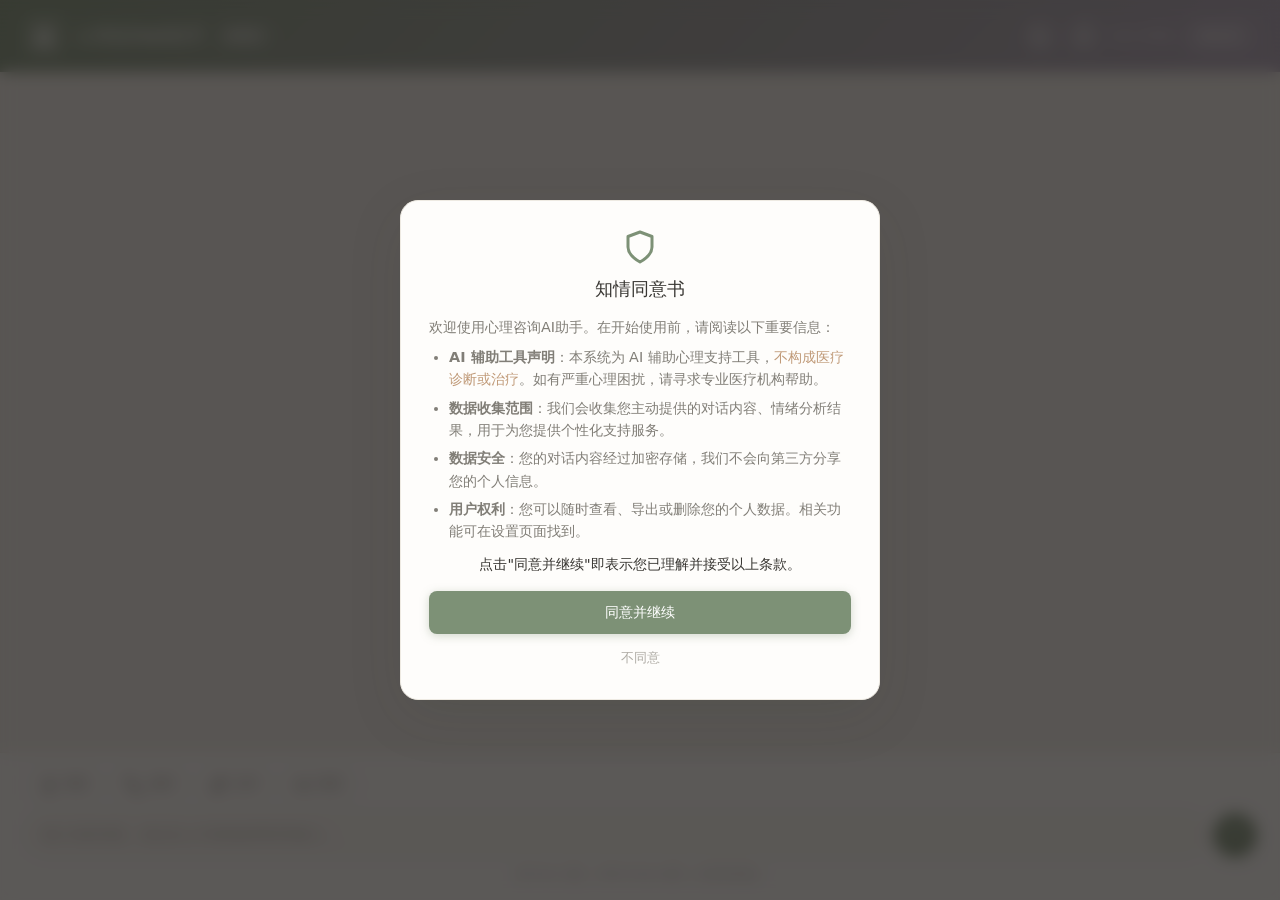
<file: static/index.html>
<!DOCTYPE html>
<html lang="zh-CN">
<head>
    <meta charset="UTF-8">
    <meta name="viewport" content="width=device-width, initial-scale=1.0">
    <meta name="description" content="心理异常智能早筛与精准干预 - 基于多模态AI的心理咨询辅助系统">
    <meta name="theme-color" content="#7D9176">
    <title>心理咨询AI助手 - 多模态版</title>
    <link rel="preconnect" href="https://fonts.googleapis.com">
    <link rel="preconnect" href="https://fonts.gstatic.com" crossorigin>
    <link href="https://fonts.googleapis.com/css2?family=Lexend:wght@300;400;500;600&display=swap" rel="stylesheet">
    <link rel="stylesheet" href="/static/css/style.css?v=3">
    <link rel="icon" href="data:image/svg+xml,<svg xmlns='http://www.w3.org/2000/svg' viewBox='0 0 100 100'><text y='.9em' font-size='90'>🧠</text></svg>">
</head>
<body>
    <div class="container">
        <header class="header">
            <div class="logo">
                <div class="logo-icon">
                    <!-- Brain / mental health icon -->
                    <svg class="svg-icon" viewBox="0 0 24 24" aria-hidden="true">
                        <path d="M12 4a3 3 0 0 0-3 3c0 1.3.8 2.4 2 2.8V11H7a3 3 0 0 0-3 3v1.2a2.5 2.5 0 0 0 2 2.4V19a2 2 0 0 0 2 2h1a1 1 0 0 0 1-1v-1h4v1a1 1 0 0 0 1 1h1a2 2 0 0 0 2-2v-1.4a2.5 2.5 0 0 0 2-2.4V14a3 3 0 0 0-3-3h-4V9.8c1.2-.4 2-1.5 2-2.8a3 3 0 0 0-3-3Z"/>
                        <path d="M9 14v4"/>
                        <path d="M15 14v4"/>
                    </svg>
                </div>
                <h1>心理咨询AI助手</h1>
                <span class="badge">多模态</span>
            </div>
            <div class="session-info">
                <span id="user-display" class="user-display"></span>
                <button id="theme-toggle" class="header-icon-btn theme-toggle" title="切换暗色/亮色模式">
                    <!-- Moon (dark mode default) -->
                    <svg class="svg-icon" viewBox="0 0 24 24" aria-hidden="true">
                        <path d="M21 12.79A9 9 0 1 1 11.21 3 7 7 0 0 0 21 12.79z"/>
                    </svg>
                </button>
                <button id="profile-btn" class="header-icon-btn" title="个人中心">
                    <!-- User -->
                    <svg class="svg-icon" viewBox="0 0 24 24" aria-hidden="true">
                        <path d="M19 21v-2a4 4 0 0 0-4-4H9a4 4 0 0 0-4 4v2"/>
                        <circle cx="12" cy="7" r="4"/>
                    </svg>
                </button>
                <button id="logout-btn" class="header-icon-btn logout-btn hidden" title="退出登录">
                    <!-- Log out / door -->
                    <svg class="svg-icon" viewBox="0 0 24 24" aria-hidden="true">
                        <path d="M9 21H5a2 2 0 0 1-2-2V5a2 2 0 0 1 2-2h4"/>
                        <polyline points="16 17 21 12 16 7"/>
                        <line x1="21" y1="12" x2="9" y2="12"/>
                    </svg>
                </button>
                <span id="session-status">会话: 未开始</span>
                <button id="new-session-btn" class="btn-secondary">新会话</button>
            </div>
        </header>

        <main class="chat-container">
            <div id="chat-messages" class="chat-messages">
                <div class="welcome-message">
                    <div class="welcome-illustration">
                        <div class="welcome-halo"></div>
                        <div class="welcome-icon">
                            <!-- Chat / message circle -->
                            <svg class="svg-icon" viewBox="0 0 24 24" aria-hidden="true">
                                <path d="M21 15a2 2 0 0 1-2 2H7l-4 4V5a2 2 0 0 1 2-2h14a2 2 0 0 1 2 2z"/>
                            </svg>
                        </div>
                    </div>
                    <h2>欢迎使用心理咨询AI助手</h2>
                    <p>我是一个专业的心理咨询AI，可以倾听你的烦恼，帮助你缓解压力。</p>
                    <p>请放心，我们的对话是保密的。你可以随时开始分享你的感受。</p>
                    <div class="feature-tags">
                        <span class="tag">
                            <!-- Mic -->
                            <svg class="svg-icon" viewBox="0 0 24 24" aria-hidden="true"><path d="M12 1a3 3 0 0 0-3 3v8a3 3 0 0 0 6 0V4a3 3 0 0 0-3-3z"/><path d="M19 10v2a7 7 0 0 1-14 0v-2"/><line x1="12" y1="19" x2="12" y2="23"/><line x1="8" y1="23" x2="16" y2="23"/></svg>
                            语音输入
                        </span>
                        <span class="tag">
                            <!-- Camera -->
                            <svg class="svg-icon" viewBox="0 0 24 24" aria-hidden="true"><path d="M23 7l-7 5 7 5V7z"/><rect x="1" y="5" width="15" height="14" rx="2" ry="2"/></svg>
                            情绪识别
                        </span>
                        <span class="tag">
                            <!-- Speaker / volume -->
                            <svg class="svg-icon" viewBox="0 0 24 24" aria-hidden="true"><polygon points="11 5 6 9 2 9 2 15 6 15 11 19 11 5"/><path d="M15.54 8.46a5 5 0 0 1 0 7.07"/><path d="M19.07 4.93a10 10 0 0 1 0 14.14"/></svg>
                            语音回复
                        </span>
                    </div>
                </div>
            </div>

            <div class="typing-indicator" id="typing-indicator">
                <span></span>
                <span></span>
                <span></span>
            </div>
        </main>

        <footer class="input-container">
            <div class="multimodal-buttons">
                <button id="voice-btn" class="mm-btn" title="语音输入（录音后上传）">
                    <span class="icon">
                        <!-- Mic -->
                        <svg class="svg-icon" viewBox="0 0 24 24" aria-hidden="true"><path d="M12 1a3 3 0 0 0-3 3v8a3 3 0 0 0 6 0V4a3 3 0 0 0-3-3z"/><path d="M19 10v2a7 7 0 0 1-14 0v-2"/><line x1="12" y1="19" x2="12" y2="23"/><line x1="8" y1="23" x2="16" y2="23"/></svg>
                    </span>
                    <span class="label">语音</span>
                </button>
                <button id="ptt-btn" class="mm-btn ptt-btn" title="按住说话（实时语音对话）">
                    <span class="icon">
                        <!-- Phone / handset -->
                        <svg class="svg-icon" viewBox="0 0 24 24" aria-hidden="true"><path d="M22 16.92v3a2 2 0 0 1-2.18 2 19.79 19.79 0 0 1-8.63-3.07 19.5 19.5 0 0 1-6-6A19.79 19.79 0 0 1 2.08 4.18 2 2 0 0 1 4.08 2h3a2 2 0 0 1 2 1.72c.127.96.362 1.903.7 2.81a2 2 0 0 1-.45 2.11L8.09 9.91a16 16 0 0 0 6 6l1.27-1.27a2 2 0 0 1 2.11-.45c.907.338 1.85.573 2.81.7A2 2 0 0 1 22 16.92z"/></svg>
                    </span>
                    <span class="label">实时</span>
                </button>
                <div id="ptt-subtitle" class="ptt-subtitle"></div>
                <button id="upload-btn" class="mm-btn" title="上传文件（图片/音频/视频）">
                    <span class="icon">
                        <!-- Paperclip -->
                        <svg class="svg-icon" viewBox="0 0 24 24" aria-hidden="true"><path d="M21.44 11.05l-9.19 9.19a6 6 0 0 1-8.49-8.49l9.19-9.19a4 4 0 0 1 5.66 5.66l-9.2 9.19a2 2 0 0 1-2.83-2.83l8.49-8.48"/></svg>
                    </span>
                    <span class="label">文件</span>
                </button>
                <button id="tts-toggle" class="mm-btn" title="语音回复开关">
                    <span class="icon">
                        <!-- Speaker -->
                        <svg class="svg-icon" viewBox="0 0 24 24" aria-hidden="true"><polygon points="11 5 6 9 2 9 2 15 6 15 11 19 11 5"/><path d="M15.54 8.46a5 5 0 0 1 0 7.07"/><path d="M19.07 4.93a10 10 0 0 1 0 14.14"/></svg>
                    </span>
                    <span class="label">语音</span>
                </button>
            </div>

            <div class="input-wrapper">
                <textarea
                    id="message-input"
                    placeholder="输入你的消息，或点击上方按钮使用语音输入..."
                    rows="1"
                    maxlength="2000"
                ></textarea>
                <button id="send-btn" class="btn-primary">
                    <!-- Send / arrow up -->
                    <svg class="svg-icon" viewBox="0 0 24 24" aria-hidden="true"><line x1="12" y1="19" x2="12" y2="5"/><polyline points="5 12 12 5 19 12"/></svg>
                </button>
            </div>
            <div class="input-hint">
                按 Enter 发送，Shift+Enter 换行 | 支持语音输入
            </div>
        </footer>

        <div class="emotion-panel" id="emotion-panel">
            <div class="emotion-header">
                <span>情绪分析</span>
                <button id="close-emotion-btn">
                    <!-- X -->
                    <svg class="svg-icon" viewBox="0 0 24 24" aria-hidden="true"><line x1="18" y1="6" x2="6" y2="18"/><line x1="6" y1="6" x2="18" y2="18"/></svg>
                </button>
            </div>
            <div class="emotion-content" id="emotion-content">
                <div class="emotion-item">
                    <span class="label">主要情绪:</span>
                    <span id="emotion-type" class="value">-</span>
                </div>
                <div class="emotion-item">
                    <span class="label">情绪强度:</span>
                    <div class="intensity-bar">
                        <div id="intensity-fill" class="intensity-fill"></div>
                    </div>
                    <span id="intensity-value" class="value">0</span>
                </div>
            </div>
        </div>

        <div class="recording-overlay" id="recording-overlay">
            <div class="recording-content">
                <div class="recording-animation">
                    <div class="pulse"></div>
                    <div class="pulse"></div>
                    <div class="pulse"></div>
                </div>
                <div class="recording-icon">
                    <!-- Mic -->
                    <svg class="svg-icon" viewBox="0 0 24 24" aria-hidden="true"><path d="M12 1a3 3 0 0 0-3 3v8a3 3 0 0 0 6 0V4a3 3 0 0 0-3-3z"/><path d="M19 10v2a7 7 0 0 1-14 0v-2"/><line x1="12" y1="19" x2="12" y2="23"/><line x1="8" y1="23" x2="16" y2="23"/></svg>
                </div>
                <div class="recording-text" id="recording-text">正在录音...</div>
                <div class="recording-timer" id="recording-timer">00:00</div>
                <button id="stop-recording-btn" class="btn-stop">停止录音</button>
            </div>
        </div>

        <input type="file" id="file-input" accept="image/*,audio/*,video/*" style="display: none;">
    </div>

    <!-- 登录/注册弹窗 -->
    <div class="auth-overlay" id="auth-overlay">
        <div class="auth-modal">
            <div class="auth-icon">
                <!-- Brain -->
                <svg class="svg-icon" viewBox="0 0 24 24" aria-hidden="true">
                    <path d="M12 4a3 3 0 0 0-3 3c0 1.3.8 2.4 2 2.8V11H7a3 3 0 0 0-3 3v1.2a2.5 2.5 0 0 0 2 2.4V19a2 2 0 0 0 2 2h1a1 1 0 0 0 1-1v-1h4v1a1 1 0 0 0 1 1h1a2 2 0 0 0 2-2v-1.4a2.5 2.5 0 0 0 2-2.4V14a3 3 0 0 0-3-3h-4V9.8c1.2-.4 2-1.5 2-2.8a3 3 0 0 0-3-3Z"/>
                    <path d="M9 14v4"/>
                    <path d="M15 14v4"/>
                </svg>
            </div>
            <h2>心理咨询AI助手</h2>
            <div class="auth-tabs">
                <button class="auth-tab active" data-tab="login">登录</button>
                <button class="auth-tab" data-tab="register">注册</button>
            </div>
            <form id="login-form" class="auth-form">
                <div class="auth-field">
                    <input type="text" id="login-username" placeholder="用户名" autocomplete="username" required>
                </div>
                <div class="auth-field">
                    <input type="password" id="login-password" placeholder="密码" autocomplete="current-password" required>
                </div>
                <p id="login-error" class="auth-error hidden"></p>
                <button type="submit" class="auth-submit-btn">登录</button>
            </form>
            <form id="register-form" class="auth-form hidden">
                <div class="auth-field">
                    <input type="text" id="register-username" placeholder="用户名（至少3位）" autocomplete="off" required minlength="3">
                </div>
                <div class="auth-field">
                    <input type="text" id="register-display-name" placeholder="昵称（选填）" autocomplete="off">
                </div>
                <div class="auth-field">
                    <input type="password" id="register-password" placeholder="密码（至少6位）" autocomplete="new-password" required minlength="6">
                </div>
                <div class="auth-field">
                    <input type="password" id="register-password-confirm" placeholder="确认密码" autocomplete="new-password" required>
                </div>
                <p id="register-error" class="auth-error hidden"></p>
                <button type="submit" class="auth-submit-btn">注册</button>
            </form>
        </div>
    </div>

    <!-- 知情同意弹窗 -->
    <div class="consent-overlay hidden" id="consent-overlay">
        <div class="consent-modal">
            <div class="consent-icon">
                <!-- Shield -->
                <svg class="svg-icon" viewBox="0 0 24 24" aria-hidden="true"><path d="M12 22s8-4 8-10V5l-8-3-8 3v7c0 6 8 10 8 10z"/></svg>
            </div>
            <h2>知情同意书</h2>
            <div class="consent-content">
                <p>欢迎使用心理咨询AI助手。在开始使用前，请阅读以下重要信息：</p>
                <ul>
                    <li><strong>AI 辅助工具声明</strong>：本系统为 AI 辅助心理支持工具，<em>不构成医疗诊断或治疗</em>。如有严重心理困扰，请寻求专业医疗机构帮助。</li>
                    <li><strong>数据收集范围</strong>：我们会收集您主动提供的对话内容、情绪分析结果，用于为您提供个性化支持服务。</li>
                    <li><strong>数据安全</strong>：您的对话内容经过加密存储，我们不会向第三方分享您的个人信息。</li>
                    <li><strong>用户权利</strong>：您可以随时查看、导出或删除您的个人数据。相关功能可在设置页面找到。</li>
                </ul>
                <p class="consent-cta">点击"同意并继续"即表示您已理解并接受以上条款。</p>
            </div>
            <div class="consent-buttons">
                <button id="consent-agree-btn" class="btn-primary">同意并继续</button>
                <button id="consent-disagree-btn" class="btn-secondary-outline">不同意</button>
            </div>
        </div>
    </div>

    <!-- 个人中心弹窗 -->
    <div class="profile-overlay hidden" id="profile-overlay">
        <div class="profile-modal">
            <div class="profile-header">
                <h2>个人中心</h2>
                <button id="close-profile-btn" class="close-btn">
                    <!-- X -->
                    <svg class="svg-icon" viewBox="0 0 24 24" aria-hidden="true"><line x1="18" y1="6" x2="6" y2="18"/><line x1="6" y1="6" x2="18" y2="18"/></svg>
                </button>
            </div>
            <div class="profile-content">
                <div class="profile-section">
                    <h3>基本信息</h3>
                    <div class="profile-info-grid" id="profile-info-grid">
                        <div class="info-item"><span class="info-label">用户ID</span><span class="info-value" id="info-user-id">-</span></div>
                        <div class="info-item"><span class="info-label">昵称</span><span class="info-value" id="info-display-name">-</span></div>
                        <div class="info-item"><span class="info-label">账号状态</span><span class="info-value" id="info-status">-</span></div>
                        <div class="info-item"><span class="info-label">知情同意</span><span class="info-value" id="info-consent">-</span></div>
                        <div class="info-item"><span class="info-label">注册时间</span><span class="info-value" id="info-created">-</span></div>
                    </div>
                </div>
                <div class="profile-section">
                    <h3>数据导出</h3>
                    <p class="profile-hint">导出您的全部个人数据（对话记录、情绪分析、安全标记等），格式为 JSON。</p>
                    <div class="export-area">
                        <input type="password" id="export-password" class="profile-input" placeholder="请输入密码确认身份" autocomplete="current-password">
                        <button id="export-btn" class="btn-primary">导出数据</button>
                    </div>
                    <p id="export-status" class="export-status hidden"></p>
                </div>
            </div>
        </div>
    </div>

    <script src="/static/js/multimodal.js?v=3"></script>
    <script src="/static/js/voice_chat.js?v=1"></script>
    <script>
        (function () {
            console.log("[VoiceChat] Init script running, token exists:", !!localStorage.getItem('access_token'));
            let _vcReady = false;
            let _pollCount = 0;
            function _tryInitVoice() {
                if (_vcReady) return;
                const token = localStorage.getItem('access_token');
                if (token) {
                    _vcReady = true;
                    console.log("[VoiceChat] Token found, initializing...");
                    VoiceChat.init({
                        token: token,
                        sessionId: null,
                        buttonId: 'ptt-btn',
                        subtitleId: 'ptt-subtitle',
                        badgeId: null,
                    });
                }
            }
            _tryInitVoice();
            if (!_vcReady) {
                console.log("[VoiceChat] No token yet, polling every 2s...");
                var _poll = setInterval(function () {
                    _pollCount++;
                    _tryInitVoice();
                    if (_vcReady) {
                        console.log("[VoiceChat] Poll success after", _pollCount, "attempts");
                        clearInterval(_poll);
                    }
                }, 2000);
            }
            window.addEventListener('storage', function (e) {
                if (e.key === 'access_token' && e.newValue) {
                    console.log("[VoiceChat] Token from other tab");
                    _tryInitVoice();
                }
            });
        })();
    </script>
</body>
</html>
</file>
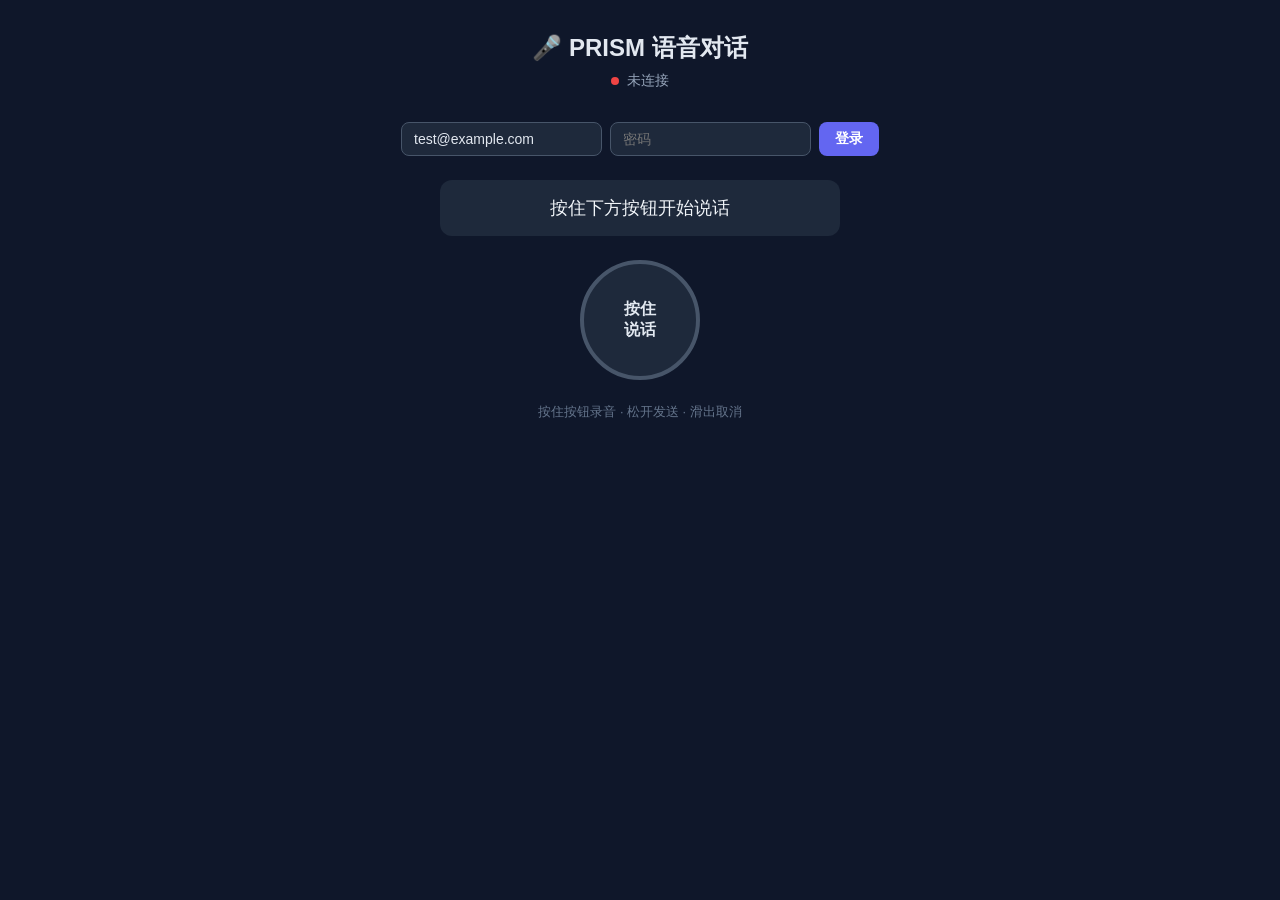
<file: static/voice-demo.html>
<!DOCTYPE html>
<html lang="zh-CN">
<head>
  <meta charset="UTF-8">
  <meta name="viewport" content="width=device-width, initial-scale=1.0">
  <title>语音对话 Demo — PRISM</title>
  <style>
    * { margin: 0; padding: 0; box-sizing: border-box; }
    body {
      font-family: -apple-system, BlinkMacSystemFont, "Segoe UI", sans-serif;
      background: #0f172a; color: #e2e8f0;
      display: flex; flex-direction: column; align-items: center;
      min-height: 100vh; padding: 2rem 1rem;
    }
    h1 { font-size: 1.5rem; margin-bottom: 0.5rem; }
    .subtitle-text { color: #94a3b8; font-size: 0.875rem; margin-bottom: 2rem; }

    .voice-area {
      display: flex; flex-direction: column; align-items: center; gap: 1.5rem;
      width: 100%; max-width: 400px;
    }

    /* 字幕区 */
    #subtitle {
      width: 100%; min-height: 3rem; padding: 1rem;
      background: #1e293b; border-radius: 12px;
      font-size: 1.125rem; text-align: center; color: #f1f5f9;
      white-space: pre-wrap; word-break: break-word;
      transition: background 0.2s;
    }
    #subtitle.active { background: #334155; }

    /* 情绪标签 */
    #emotion-badge {
      display: none; padding: 0.25rem 0.75rem;
      background: #7c3aed; border-radius: 9999px;
      font-size: 0.75rem; font-weight: 600; text-transform: uppercase;
    }

    /* 录音按钮 */
    .talk-btn {
      width: 120px; height: 120px; border-radius: 50%;
      border: 4px solid #475569; background: #1e293b;
      color: #e2e8f0; font-size: 1rem; font-weight: 600;
      cursor: pointer; user-select: none;
      display: flex; align-items: center; justify-content: center;
      transition: all 0.15s ease;
      -webkit-tap-highlight-color: transparent;
    }
    .talk-btn:hover { border-color: #6366f1; }
    .talk-btn:active, .talk-btn.recording {
      background: #ef4444; border-color: #ef4444;
      transform: scale(1.08); box-shadow: 0 0 32px rgba(239,68,68,0.4);
    }

    .hint { color: #64748b; font-size: 0.8rem; }

    /* 连接状态 */
    #status-dot {
      width: 8px; height: 8px; border-radius: 50%; display: inline-block;
      background: #ef4444; margin-right: 0.25rem;
    }
    #status-dot.connected { background: #22c55e; }

    /* 登录区 */
    .login-area {
      margin-bottom: 1.5rem; display: flex; gap: 0.5rem;
    }
    .login-area input {
      padding: 0.5rem 0.75rem; border-radius: 8px;
      border: 1px solid #475569; background: #1e293b; color: #e2e8f0;
      font-size: 0.875rem;
    }
    .login-area button {
      padding: 0.5rem 1rem; border-radius: 8px;
      background: #6366f1; color: white; border: none; cursor: pointer;
      font-size: 0.875rem; font-weight: 600;
    }
    .login-area button:hover { background: #4f46e5; }
  </style>
</head>
<body>

  <h1>🎤 PRISM 语音对话</h1>
  <p class="subtitle-text">
    <span id="status-dot"></span>
    <span id="connection-status">未连接</span>
  </p>

  <div class="login-area">
    <input id="email" type="email" placeholder="邮箱" value="test@example.com">
    <input id="password" type="password" placeholder="密码" value="">
    <button id="btn-login" onclick="doLogin()">登录</button>
  </div>

  <div class="voice-area">
    <span id="emotion-badge"></span>
    <div id="subtitle">按住下方按钮开始说话</div>
    <button id="btn-talk" class="talk-btn">按住<br>说话</button>
    <p class="hint">按住按钮录音 · 松开发送 · 滑出取消</p>
  </div>

  <script src="/static/js/voice_chat.js"></script>
  <script>
    let accessToken = "";

    async function doLogin() {
      const email = document.getElementById("email").value;
      const password = document.getElementById("password").value;
      try {
        const resp = await fetch("/api/v1/auth/login", {
          method: "POST",
          headers: { "Content-Type": "application/json" },
          body: JSON.stringify({ email, password }),
        });
        const data = await resp.json();
        if (data.access_token) {
          accessToken = data.access_token;
          document.getElementById("status-dot").classList.add("connected");
          document.getElementById("connection-status").textContent = "已登录";
          VoiceChat.init({
            token: accessToken,
            sessionId: null,
            buttonId: "btn-talk",
            subtitleId: "subtitle",
            badgeId: "emotion-badge",
          });
        } else {
          alert("登录失败: " + JSON.stringify(data));
        }
      } catch (e) {
        alert("登录失败: " + e.message);
      }
    }
  </script>
</body>
</html>
</file>
<file: static/css/style.css>
/* ============================================================
   Warm Sanctuary v2 — 心理咨询AI助手 主题样式
   设计方向：温暖、宁静、信任、专业
   重点提升：SVG 图标替代 emoji、一致的字阶、8px 间距系统
   ============================================================ */

/* ============================================================
   CSS 变量 — 亮色模式
   ============================================================ */
:root {
    /* 主色调 — 柔和鼠尾草绿 */
    --primary: #7D9176;
    --primary-hover: #6E8267;
    --primary-soft: rgba(125, 145, 118, 0.10);
    --primary-glow: rgba(125, 145, 118, 0.22);

    /* 强调色 — 暖陶土色 */
    --accent: #C09A78;
    --accent-soft: rgba(192, 154, 120, 0.12);
    --accent-hover: #B08865;

    /* 语义色 */
    --success: #5B8C6F;
    --success-bg: #E8F5EC;
    --danger: #D4736A;
    --danger-bg: #FDEFEE;
    --warning: #D4A654;
    --warning-bg: #FCF5E8;

    /* 背景与表面 */
    --bg-root: #F4F1EB;
    --bg-surface: #FEFDFB;
    --bg-elevated: #FBF9F5;
    --bg-message-ai: #EFECE5;

    /* 文字 */
    --text-primary: #383632;
    --text-secondary: #817E77;
    --text-muted: #AEABA4;

    /* 边框与分割 */
    --border: #E2DFD5;
    --border-light: #EEEAE2;

    /* 阴影 — 暖色底调更柔和 */
    --shadow-xs: 0 1px 2px rgba(56, 54, 50, 0.04);
    --shadow-sm: 0 2px 8px rgba(56, 54, 50, 0.05);
    --shadow-md: 0 4px 16px rgba(56, 54, 50, 0.07);
    --shadow-lg: 0 8px 32px rgba(56, 54, 50, 0.09);
    --shadow-xl: 0 16px 56px rgba(56, 54, 50, 0.11);

    /* 圆角系统 — 8px 节奏 */
    --radius-xs: 4px;
    --radius-sm: 8px;
    --radius-md: 12px;
    --radius-lg: 18px;
    --radius-xl: 24px;
    --radius-full: 9999px;

    /* 间距系统 — 8px 节奏 */
    --space-1: 4px;
    --space-2: 8px;
    --space-3: 12px;
    --space-4: 16px;
    --space-5: 20px;
    --space-6: 24px;
    --space-8: 32px;
    --space-10: 40px;
    --space-12: 48px;
    --space-16: 64px;

    /* 过渡 */
    --ease-out: cubic-bezier(0.16, 1, 0.3, 1);
    --ease-in-out: cubic-bezier(0.65, 0, 0.35, 1);
    --ease-spring: cubic-bezier(0.34, 1.56, 0.64, 1);
    --duration-fast: 150ms;
    --duration-base: 250ms;
    --duration-slow: 400ms;

    /* 头部渐变 — 从鼠尾草绿过渡到淡紫灰 */
    --header-from: #7D9176;
    --header-to: #AFA3B8;

    /* 消息气泡渐变 */
    --msg-user-from: #7D9176;
    --msg-user-to: #91A388;

    /* 遮罩 */
    --overlay-bg: rgba(28, 26, 24, 0.72);

    /* 字体 */
    --font-display: 'Lexend', system-ui, -apple-system, 'PingFang SC',
        'Microsoft YaHei', 'Hiragino Sans GB', sans-serif;
    --font-body: system-ui, -apple-system, 'PingFang SC',
        'Microsoft YaHei', 'Hiragino Sans GB', 'Noto Sans SC', sans-serif;

    /* 字阶 */
    --text-xs: 0.7rem;
    --text-sm: 0.8rem;
    --text-base: 0.9rem;
    --text-md: 1rem;
    --text-lg: 1.125rem;
    --text-xl: 1.35rem;
    --text-2xl: 1.6rem;
    --text-3xl: 2rem;
}

/* ============================================================
   暗色模式
   ============================================================ */
body.dark {
    --primary: #91A58A;
    --primary-hover: #A2B49C;
    --primary-soft: rgba(145, 165, 138, 0.12);
    --primary-glow: rgba(145, 165, 138, 0.18);

    --accent: #CEA980;
    --accent-soft: rgba(206, 169, 128, 0.10);
    --accent-hover: #D9B88F;

    --success: #6DA882;
    --success-bg: #1A2820;
    --danger: #DB8A82;
    --danger-bg: #2A1E1C;
    --warning: #D4A654;
    --warning-bg: #2A2418;

    --bg-root: #1A1715;
    --bg-surface: #221F1C;
    --bg-elevated: #282522;
    --bg-message-ai: #2A2723;

    --text-primary: #E6E1D8;
    --text-secondary: #9E9A92;
    --text-muted: #6A6660;

    --border: #383430;
    --border-light: #2E2B27;

    --shadow-xs: 0 1px 2px rgba(0, 0, 0, 0.18);
    --shadow-sm: 0 2px 8px rgba(0, 0, 0, 0.22);
    --shadow-md: 0 4px 16px rgba(0, 0, 0, 0.28);
    --shadow-lg: 0 8px 32px rgba(0, 0, 0, 0.32);
    --shadow-xl: 0 16px 48px rgba(0, 0, 0, 0.38);

    --header-from: #55664E;
    --header-to: #675C72;

    --msg-user-from: #91A58A;
    --msg-user-to: #A2B49C;

    --overlay-bg: rgba(8, 8, 7, 0.85);
}

/* Dark mode quick overrides */
body.dark .chat-container { background: var(--bg-root); }
body.dark .input-container { background: var(--bg-surface); }
body.dark #message-input { color: var(--text-primary); background: var(--bg-elevated); }
body.dark .mm-btn { background: var(--bg-surface); }
body.dark .emotion-panel { background: var(--bg-surface); }
body.dark .theme-toggle { border-color: rgba(255,255,255,0.12); }
body.dark .header-grain { opacity: 0.4; }
body.dark .bg-orb { opacity: 0.06; }
body.dark .welcome-illustration { opacity: 0.75; }

/* ============================================================
   基础重置
   ============================================================ */
*, *::before, *::after { margin: 0; padding: 0; box-sizing: border-box; }

html {
    -webkit-font-smoothing: antialiased;
    -moz-osx-font-smoothing: grayscale;
    font-size: 16px;
}

body {
    font-family: var(--font-body);
    background: var(--bg-root);
    color: var(--text-primary);
    line-height: 1.6;
    min-height: 100vh;
    overflow: hidden;
    position: relative;
}

/* 背景纹理噪点 */
body::before {
    content: '';
    position: fixed;
    inset: 0;
    z-index: 0;
    pointer-events: none;
    opacity: 0.03;
    background-image: url("data:image/svg+xml,%3Csvg viewBox='0 0 256 256' xmlns='http://www.w3.org/2000/svg'%3E%3Cfilter id='noise'%3E%3CfeTurbulence type='fractalNoise' baseFrequency='0.9' numOctaves='4' stitchTiles='stitch'/%3E%3C/filter%3E%3Crect width='100%25' height='100%25' filter='url(%23noise)'/%3E%3C/svg%3E");
    background-size: 200px 200px;
}

/* 背景光晕装饰 */
body::after {
    content: '';
    position: fixed;
    z-index: 0;
    pointer-events: none;
    width: 600px;
    height: 600px;
    border-radius: 50%;
    background: radial-gradient(circle, var(--primary-glow) 0%, transparent 70%);
    top: -200px;
    right: -150px;
    animation: orb-breathe 12s ease-in-out infinite;
}

@keyframes orb-breathe {
    0%, 100% { transform: translate(0, 0) scale(1); opacity: 0.45; }
    33%      { transform: translate(-30px, 40px) scale(1.1); opacity: 0.65; }
    66%      { transform: translate(20px, -20px) scale(0.9); opacity: 0.35; }
}

/* ============================================================
   SVG 图标基础样式
   ============================================================ */
.svg-icon {
    width: 1.25em;
    height: 1.25em;
    stroke: currentColor;
    fill: none;
    stroke-width: 2;
    stroke-linecap: round;
    stroke-linejoin: round;
    flex-shrink: 0;
    vertical-align: middle;
}

.svg-icon--sm { width: 1em; height: 1em; }
.svg-icon--lg { width: 1.5em; height: 1.5em; }
.svg-icon--xl { width: 2em; height: 2em; }

/* ============================================================
   布局容器
   ============================================================ */
.container {
    position: relative;
    z-index: 1;
    width: 100%;
    height: 100vh;
    height: 100dvh;
    display: flex;
    flex-direction: column;
    background: var(--bg-surface);
}

/* ============================================================
   头部 Header
   ============================================================ */
.header {
    position: relative;
    background: linear-gradient(135deg, var(--header-from), var(--header-to));
    color: white;
    padding: 16px 24px;
    display: flex;
    justify-content: space-between;
    align-items: center;
    z-index: 10;
    overflow: hidden;
    min-height: 60px;
}

/* 头部微纹理 */
.header::after {
    content: '';
    position: absolute;
    inset: 0;
    opacity: 0.07;
    background: repeating-linear-gradient(
        0deg,
        transparent,
        transparent 2px,
        rgba(255,255,255,0.35) 2px,
        rgba(255,255,255,0.35) 4px
    );
    pointer-events: none;
}

.logo {
    display: flex;
    align-items: center;
    gap: 12px;
    position: relative;
    z-index: 1;
}

.logo-icon {
    width: 40px;
    height: 40px;
    background: rgba(255,255,255,0.16);
    border-radius: var(--radius-sm);
    display: flex;
    align-items: center;
    justify-content: center;
    backdrop-filter: blur(4px);
    color: white;
}

.logo-icon .svg-icon {
    width: 24px;
    height: 24px;
}

.logo h1 {
    font-family: var(--font-display);
    font-size: var(--text-lg);
    font-weight: 500;
    letter-spacing: -0.01em;
}

.badge {
    background: rgba(255,255,255,0.16);
    padding: 2px 10px;
    border-radius: var(--radius-full);
    font-size: var(--text-xs);
    font-weight: 500;
    letter-spacing: 0.04em;
    backdrop-filter: blur(4px);
    font-family: var(--font-display);
}

.session-info {
    display: flex;
    align-items: center;
    gap: 10px;
    position: relative;
    z-index: 1;
}

.session-info > span {
    color: rgba(255,255,255,0.82);
    font-size: var(--text-xs);
}

/* Header icon buttons */
.header-icon-btn {
    background: rgba(255,255,255,0.12);
    border: 1px solid rgba(255,255,255,0.18);
    color: white;
    width: 34px;
    height: 34px;
    border-radius: 50%;
    cursor: pointer;
    display: flex;
    align-items: center;
    justify-content: center;
    padding: 0;
    backdrop-filter: blur(4px);
    transition: all var(--duration-base) var(--ease-out);
}
.header-icon-btn:hover {
    background: rgba(255,255,255,0.22);
    transform: scale(1.06);
}
.header-icon-btn:active {
    transform: scale(0.94);
}
.header-icon-btn .svg-icon {
    width: 17px;
    height: 17px;
}

.theme-toggle:hover {
    background: rgba(255,255,255,0.22);
    transform: rotate(15deg) scale(1.06);
}
.theme-toggle:active { transform: rotate(15deg) scale(0.94); }

.btn-secondary {
    background: rgba(255,255,255,0.12);
    border: 1px solid rgba(255,255,255,0.18);
    color: white;
    padding: 6px 16px;
    border-radius: var(--radius-full);
    cursor: pointer;
    font-size: var(--text-sm);
    font-family: var(--font-display);
    font-weight: 400;
    transition: all var(--duration-base) var(--ease-out);
    backdrop-filter: blur(4px);
    white-space: nowrap;
}
.btn-secondary:hover {
    background: rgba(255,255,255,0.24);
    transform: translateY(-1px);
}
.btn-secondary:active { transform: translateY(0); }

/* 用户显示 */
.user-display {
    font-size: var(--text-sm);
    color: rgba(255,255,255,0.82);
    font-weight: 500;
    margin-right: 2px;
}

/* ============================================================
   聊天区域
   ============================================================ */
.chat-container {
    flex: 1;
    overflow-y: auto;
    overflow-x: hidden;
    padding: 24px;
    background: var(--bg-root);
    scroll-behavior: smooth;
    position: relative;
    display: flex;
    flex-direction: column;
}

.chat-messages {
    display: flex;
    flex-direction: column;
    gap: 20px;
    flex: 1;
}

/* 自定义滚动条 */
.chat-container::-webkit-scrollbar { width: 5px; }
.chat-container::-webkit-scrollbar-track { background: transparent; }
.chat-container::-webkit-scrollbar-thumb {
    background: var(--border);
    border-radius: 3px;
}
.chat-container::-webkit-scrollbar-thumb:hover { background: var(--text-muted); }

/* ============================================================
   欢迎界面
   ============================================================ */
.welcome-message {
    display: flex;
    flex-direction: column;
    align-items: center;
    justify-content: center;
    text-align: center;
    padding: 60px 24px;
    color: var(--text-secondary);
    flex: 1;
    min-height: 100%;
    animation: welcome-reveal 0.6s var(--ease-out) both;
}

@keyframes welcome-reveal {
    from { opacity: 0; transform: translateY(20px); }
    to   { opacity: 1; transform: translateY(0); }
}

.welcome-illustration {
    position: relative;
    margin-bottom: 32px;
    width: 120px;
    height: 120px;
    display: flex;
    align-items: center;
    justify-content: center;
}

.welcome-halo {
    position: absolute;
    inset: 0;
    border-radius: 50%;
    background: radial-gradient(circle, var(--primary-soft) 0%, transparent 70%);
    animation: halo-breathe 4s ease-in-out infinite;
}

@keyframes halo-breathe {
    0%, 100% { transform: scale(1); opacity: 0.5; }
    50%      { transform: scale(1.2); opacity: 0.9; }
}

.welcome-icon {
    position: relative;
    z-index: 1;
    width: 60px;
    height: 60px;
    display: flex;
    align-items: center;
    justify-content: center;
    background: var(--bg-surface);
    border-radius: 50%;
    box-shadow: var(--shadow-sm);
    color: var(--primary);
}

.welcome-icon .svg-icon {
    width: 32px;
    height: 32px;
}

.welcome-message h2 {
    font-family: var(--font-display);
    font-size: var(--text-xl);
    font-weight: 500;
    color: var(--text-primary);
    margin-bottom: 8px;
    letter-spacing: -0.01em;
}

.welcome-message p {
    font-size: var(--text-base);
    line-height: 1.7;
    margin-bottom: 4px;
    max-width: 340px;
}

.feature-tags {
    display: flex;
    justify-content: center;
    gap: 10px;
    margin-top: 28px;
    flex-wrap: wrap;
}

.tag {
    background: var(--bg-elevated);
    color: var(--text-secondary);
    border: 1px solid var(--border-light);
    padding: 6px 16px;
    border-radius: var(--radius-full);
    font-size: var(--text-sm);
    display: flex;
    align-items: center;
    gap: 6px;
    transition: all var(--duration-base) var(--ease-out);
}
.tag:hover {
    border-color: var(--primary);
    color: var(--primary);
    transform: translateY(-2px);
    box-shadow: var(--shadow-xs);
}
.tag .svg-icon {
    width: 15px;
    height: 15px;
    color: var(--text-muted);
}
.tag:hover .svg-icon { color: var(--primary); }

/* ============================================================
   消息气泡
   ============================================================ */
.message {
    display: flex;
    gap: 10px;
    animation: msg-enter 0.4s var(--ease-spring) both;
    align-items: flex-end;
}

@keyframes msg-enter {
    from { opacity: 0; transform: translateY(12px) scale(0.97); }
    to   { opacity: 1; transform: translateY(0) scale(1); }
}

.message.user { flex-direction: row-reverse; }

.message-avatar {
    width: 32px;
    height: 32px;
    border-radius: var(--radius-sm);
    display: flex;
    align-items: center;
    justify-content: center;
    flex-shrink: 0;
    color: white;
}

.message.user .message-avatar {
    background: linear-gradient(135deg, var(--msg-user-from), var(--msg-user-to));
}

.message.ai .message-avatar {
    background: var(--bg-elevated);
    color: var(--primary);
    box-shadow: var(--shadow-xs);
}

.message-avatar .svg-icon {
    width: 18px;
    height: 18px;
}

.message-content {
    max-width: 68%;
    padding: 12px 16px;
    border-radius: var(--radius-lg);
    position: relative;
    font-size: var(--text-base);
    line-height: 1.6;
    word-break: break-word;
}

.message.user .message-content {
    background: linear-gradient(135deg, var(--msg-user-from), var(--msg-user-to));
    color: white;
    border-bottom-right-radius: 6px;
    box-shadow: 0 3px 12px rgba(125, 145, 118, 0.25);
}

.message.ai .message-content {
    background: var(--bg-message-ai);
    color: var(--text-primary);
    border-bottom-left-radius: 6px;
    box-shadow: var(--shadow-xs);
}

.message-time {
    font-size: var(--text-xs);
    margin-top: 6px;
    opacity: 0.5;
    font-weight: 400;
}
.message.user .message-time { color: rgba(255,255,255,0.75); text-align: right; }
.message.ai .message-time   { color: var(--text-muted); }

/* AI 免责声明内嵌于消息 */
.ai-disclaimer {
    margin-top: 8px;
    padding-top: 8px;
    border-top: 1px solid var(--border-light);
    font-size: var(--text-xs);
    color: var(--text-muted);
    text-align: center;
    font-style: italic;
    opacity: 0.6;
}

/* 音频播放器 */
.audio-player { margin-top: 8px; }
.audio-player audio {
    width: 100%;
    height: 32px;
    border-radius: var(--radius-full);
    opacity: 0.85;
    transition: opacity var(--duration-fast) var(--ease-out);
}
.audio-player audio:hover { opacity: 1; }

/* ============================================================
   流式消息内联加载动画
   ============================================================ */
.streaming-thinking-row {
    display: flex;
    align-items: center;
    gap: 10px;
    padding: 4px 0;
}
.streaming-thinking-label {
    font-size: var(--text-sm);
    color: var(--text-muted);
    animation: thinking-text-pulse 2s ease-in-out infinite;
}
@keyframes thinking-text-pulse {
    0%, 100% { opacity: 0.5; }
    50%      { opacity: 1; }
}
.streaming-dots {
    display: flex;
    gap: 4px;
    align-items: center;
    padding: 4px 0;
}
.streaming-dots span {
    width: 6px;
    height: 6px;
    background: var(--text-muted);
    border-radius: 50%;
    animation: typing-dot 1.4s infinite ease-in-out;
}
.streaming-dots span:nth-child(1) { animation-delay: -0.28s; }
.streaming-dots span:nth-child(2) { animation-delay: -0.14s; }
.streaming-dots span:nth-child(3) { animation-delay: 0s; }

/* ============================================================
   打字指示器（multimodal 流程保留使用）
   ============================================================ */
.typing-indicator {
    display: none;
    padding: 10px 18px;
    background: var(--bg-message-ai);
    border-radius: var(--radius-lg);
    border-bottom-left-radius: 6px;
    width: fit-content;
    margin-left: 48px;
    margin-top: 4px;
    box-shadow: var(--shadow-xs);
}
.typing-indicator.show {
    display: flex;
    gap: 4px;
    align-items: center;
}
.typing-indicator span {
    width: 6px;
    height: 6px;
    background: var(--text-muted);
    border-radius: 50%;
    animation: typing-dot 1.4s infinite ease-in-out;
}
.typing-indicator span:nth-child(1) { animation-delay: -0.28s; }
.typing-indicator span:nth-child(2) { animation-delay: -0.14s; }
.typing-indicator span:nth-child(3) { animation-delay: 0s; }

@keyframes typing-dot {
    0%, 60%, 100% { transform: translateY(0); opacity: 0.3; }
    30%           { transform: translateY(-5px); opacity: 1; }
}

/* ============================================================
   输入区域
   ============================================================ */
.input-container {
    background: var(--bg-surface);
    padding: 16px 24px 16px;
    border-top: 1px solid var(--border-light);
    position: relative;
}

.multimodal-buttons {
    display: flex;
    gap: 6px;
    margin-bottom: 12px;
    padding: 0 2px;
}

.mm-btn {
    display: flex;
    align-items: center;
    gap: 6px;
    padding: 6px 14px;
    border: 1px solid var(--border);
    background: var(--bg-surface);
    border-radius: var(--radius-full);
    cursor: pointer;
    transition: all var(--duration-base) var(--ease-out);
    font-size: var(--text-sm);
    font-family: var(--font-body);
    color: var(--text-secondary);
}
.mm-btn:hover {
    border-color: var(--primary);
    color: var(--primary);
    background: var(--primary-soft);
}
.mm-btn.active {
    background: var(--primary);
    color: white;
    border-color: var(--primary);
    box-shadow: 0 2px 8px rgba(125, 145, 118, 0.3);
}
.mm-btn .icon {
    display: flex;
    align-items: center;
}
.mm-btn .icon .svg-icon {
    width: 16px;
    height: 16px;
}

/* 录音中状态 */
.mm-btn.recording {
    background: var(--danger);
    color: white;
    border-color: var(--danger);
    animation: pulse-record 1.2s ease-in-out infinite;
}
@keyframes pulse-record {
    0%, 100% { box-shadow: 0 0 0 0 rgba(212, 115, 106, 0.5); }
    50%      { box-shadow: 0 0 0 8px rgba(212, 115, 106, 0); }
}

/* 按住说话按钮 */
.ptt-btn .icon .svg-icon {
    width: 18px;
    height: 18px;
}

/* 实时语音字幕 */
.ptt-subtitle {
    display: none;
    flex: 1;
    min-width: 0;
    padding: 4px 12px;
    font-size: var(--text-sm);
    color: var(--text-tertiary);
    white-space: nowrap;
    overflow: hidden;
    text-overflow: ellipsis;
    line-height: 32px;
}
.ptt-subtitle:not(:empty) {
    display: block;
}

.input-wrapper {
    display: flex;
    gap: 8px;
    align-items: flex-end;
}

#message-input {
    flex: 1;
    padding: 10px 18px;
    border: 1.5px solid var(--border);
    border-radius: var(--radius-xl);
    font-size: var(--text-base);
    resize: none;
    max-height: 120px;
    outline: none;
    transition: all var(--duration-base) var(--ease-out);
    font-family: var(--font-body);
    background: var(--bg-elevated);
    color: var(--text-primary);
    line-height: 1.5;
}
#message-input::placeholder { color: var(--text-muted); }
#message-input:focus {
    border-color: var(--primary);
    background: var(--bg-surface);
    box-shadow: 0 0 0 3px var(--primary-soft);
}

/* 发送按钮 */
.btn-primary {
    width: 42px;
    height: 42px;
    background: linear-gradient(135deg, var(--primary), var(--primary-hover));
    border: none;
    border-radius: 50%;
    color: white;
    cursor: pointer;
    display: flex;
    align-items: center;
    justify-content: center;
    transition: all var(--duration-base) var(--ease-out);
    flex-shrink: 0;
    box-shadow: 0 2px 10px rgba(125, 145, 118, 0.35);
}
.btn-primary:hover {
    transform: scale(1.06);
    box-shadow: 0 4px 16px rgba(125, 145, 118, 0.45);
}
.btn-primary:active { transform: scale(0.94); }
.btn-primary:disabled {
    background: var(--text-muted);
    box-shadow: none;
    cursor: not-allowed;
    transform: none;
}

.btn-primary .svg-icon {
    width: 20px;
    height: 20px;
    margin-left: 1px;
}

.input-hint {
    text-align: center;
    font-size: var(--text-xs);
    color: var(--text-muted);
    margin-top: 10px;
}

/* ============================================================
   情绪分析面板
   ============================================================ */
.emotion-panel {
    position: fixed;
    right: -340px;
    top: 50%;
    transform: translateY(-50%);
    width: 280px;
    background: var(--bg-surface);
    border-radius: var(--radius-lg);
    box-shadow: var(--shadow-lg);
    transition: right 0.4s var(--ease-spring);
    z-index: 100;
    border: 1px solid var(--border-light);
}
.emotion-panel.show { right: 24px; }

.emotion-header {
    display: flex;
    justify-content: space-between;
    align-items: center;
    padding: 16px 20px;
    border-bottom: 1px solid var(--border-light);
    font-weight: 500;
    font-family: var(--font-display);
    font-size: var(--text-sm);
    color: var(--text-primary);
}

#close-emotion-btn {
    background: none;
    border: none;
    cursor: pointer;
    color: var(--text-muted);
    width: 28px;
    height: 28px;
    border-radius: 50%;
    display: flex;
    align-items: center;
    justify-content: center;
    transition: all var(--duration-fast) var(--ease-out);
}
#close-emotion-btn:hover {
    background: var(--bg-message-ai);
    color: var(--text-primary);
}
#close-emotion-btn .svg-icon {
    width: 16px;
    height: 16px;
}

.emotion-content { padding: 20px; }
.emotion-item { margin-bottom: 20px; }
.emotion-item:last-child { margin-bottom: 0; }

.emotion-item .label {
    display: block;
    font-size: var(--text-xs);
    color: var(--text-secondary);
    margin-bottom: 6px;
    font-weight: 500;
    text-transform: uppercase;
    letter-spacing: 0.05em;
}

.emotion-item .value {
    font-weight: 600;
    color: var(--text-primary);
    font-size: var(--text-xl);
    font-family: var(--font-display);
}

.intensity-bar {
    width: 100%;
    height: 6px;
    background: var(--border-light);
    border-radius: 3px;
    overflow: hidden;
    margin: 10px 0 6px;
}
.intensity-fill {
    height: 100%;
    background: linear-gradient(90deg, #8AAD7A, #D4B87A, #D4736A);
    border-radius: 3px;
    transition: width 0.6s var(--ease-out);
    width: 0%;
}

/* ============================================================
   录音遮罩层
   ============================================================ */
.recording-overlay {
    position: fixed;
    inset: 0;
    background: var(--overlay-bg);
    backdrop-filter: blur(16px);
    display: none;
    justify-content: center;
    align-items: center;
    z-index: 1000;
}
.recording-overlay.show {
    display: flex;
    animation: overlay-in 0.3s var(--ease-out) both;
}

@keyframes overlay-in {
    from { opacity: 0; backdrop-filter: blur(0px); }
    to   { opacity: 1; backdrop-filter: blur(16px); }
}

.recording-content {
    position: relative;
    text-align: center;
    color: white;
}

.recording-content .recording-icon {
    position: relative;
    top: auto;
    left: auto;
    transform: none;
    margin: -36px auto 0;
}

.recording-animation {
    position: relative;
    width: 140px;
    height: 140px;
    margin: 0 auto 24px;
}

.pulse {
    position: absolute;
    width: 100%;
    height: 100%;
    border-radius: 50%;
    border: 2px solid rgba(255,255,255,0.3);
    animation: pulse-ring 1.8s ease-out infinite;
}
.pulse:nth-child(2) { animation-delay: 0.6s; }
.pulse:nth-child(3) { animation-delay: 1.2s; }

@keyframes pulse-ring {
    0%   { transform: scale(0.6); opacity: 1; }
    100% { transform: scale(1.4); opacity: 0; }
}

.recording-icon {
    position: absolute;
    top: 50%;
    left: 50%;
    transform: translate(-50%, -50%);
    width: 72px;
    height: 72px;
    display: flex;
    align-items: center;
    justify-content: center;
    background: rgba(212, 115, 106, 0.85);
    border-radius: 50%;
    color: white;
}
.recording-icon .svg-icon {
    width: 36px;
    height: 36px;
}

.recording-text {
    font-size: var(--text-md);
    margin-bottom: 8px;
    font-weight: 300;
    opacity: 0.9;
}

.recording-timer {
    font-size: var(--text-2xl);
    font-family: var(--font-display);
    font-weight: 300;
    margin-bottom: 24px;
    letter-spacing: 0.06em;
}

.btn-stop {
    background: rgba(255,255,255,0.12);
    color: white;
    border: 1.5px solid rgba(255,255,255,0.28);
    padding: 10px 36px;
    border-radius: var(--radius-full);
    font-size: var(--text-base);
    cursor: pointer;
    transition: all var(--duration-base) var(--ease-out);
    font-family: var(--font-display);
    font-weight: 400;
    backdrop-filter: blur(4px);
}
.btn-stop:hover {
    background: rgba(255,255,255,0.2);
    border-color: rgba(255,255,255,0.45);
    transform: scale(1.03);
}

/* ============================================================
   登录/注册弹窗
   ============================================================ */
.auth-overlay {
    position: fixed;
    inset: 0;
    background: var(--overlay-bg);
    backdrop-filter: blur(8px);
    display: flex;
    align-items: center;
    justify-content: center;
    z-index: 10000;
}
.auth-overlay.hidden { display: none; }

.auth-modal {
    background: var(--bg-surface);
    border-radius: var(--radius-lg);
    padding: 32px 32px 28px;
    max-width: 400px;
    width: 90%;
    box-shadow: var(--shadow-xl);
    animation: modalSlideUp 0.35s var(--ease-out);
    border: 1px solid var(--border-light);
}

@keyframes modalSlideUp {
    from { transform: translateY(24px); opacity: 0; }
    to   { transform: translateY(0); opacity: 1; }
}

.auth-icon {
    display: flex;
    justify-content: center;
    margin-bottom: 8px;
    color: var(--primary);
}
.auth-icon .svg-icon {
    width: 40px;
    height: 40px;
}

.auth-modal h2 {
    text-align: center;
    font-family: var(--font-display);
    font-size: var(--text-lg);
    font-weight: 500;
    margin-bottom: 16px;
    color: var(--text-primary);
}

.auth-tabs {
    display: flex;
    gap: 0;
    margin-bottom: 20px;
    border-bottom: 2px solid var(--border);
}
.auth-tab {
    flex: 1;
    background: none;
    border: none;
    padding: 10px;
    font-size: var(--text-base);
    color: var(--text-muted);
    cursor: pointer;
    border-bottom: 2px solid transparent;
    margin-bottom: -2px;
    transition: color 0.2s, border-color 0.2s;
    font-family: var(--font-body);
}
.auth-tab.active {
    color: var(--primary);
    border-bottom-color: var(--primary);
    font-weight: 500;
}

.auth-form { width: 100%; }
.auth-form.hidden { display: none; }

.auth-field { margin-bottom: 12px; }
.auth-field input {
    width: 100%;
    padding: 10px 14px;
    border: 1.5px solid var(--border);
    border-radius: var(--radius-sm);
    font-size: var(--text-base);
    background: var(--bg-elevated);
    color: var(--text-primary);
    outline: none;
    transition: border-color 0.2s, box-shadow 0.2s;
    font-family: var(--font-body);
    box-sizing: border-box;
}
.auth-field input:focus {
    border-color: var(--primary);
    box-shadow: 0 0 0 3px var(--primary-soft);
}

.auth-error {
    color: var(--danger);
    font-size: var(--text-sm);
    margin: 0 0 8px;
}
.auth-error.hidden { display: none; }

.auth-submit-btn {
    width: 100%;
    padding: 11px;
    background: var(--primary);
    color: #fff;
    border: none;
    border-radius: var(--radius-sm);
    font-size: var(--text-base);
    cursor: pointer;
    font-weight: 500;
    margin-top: 4px;
    transition: background 0.2s, transform 0.15s;
    font-family: var(--font-body);
}
.auth-submit-btn:hover { background: var(--primary-hover); }
.auth-submit-btn:active { transform: scale(0.98); }
.auth-submit-btn:disabled {
    background: var(--text-muted);
    cursor: not-allowed;
}

/* ============================================================
   知情同意弹窗
   ============================================================ */
.consent-overlay {
    position: fixed;
    inset: 0;
    background: var(--overlay-bg);
    backdrop-filter: blur(8px);
    display: flex;
    align-items: center;
    justify-content: center;
    z-index: 9999;
    animation: consentFadeIn 0.3s ease;
}
.consent-overlay.hidden { display: none; }

@keyframes consentFadeIn {
    from { opacity: 0; }
    to   { opacity: 1; }
}

.consent-modal {
    background: var(--bg-surface);
    border-radius: var(--radius-lg);
    padding: 28px 28px 24px;
    max-width: 480px;
    width: 90%;
    box-shadow: var(--shadow-xl);
    animation: modalSlideUp 0.35s var(--ease-out);
    border: 1px solid var(--border-light);
}

.consent-icon {
    display: flex;
    justify-content: center;
    margin-bottom: 10px;
    color: var(--primary);
}
.consent-icon .svg-icon {
    width: 36px;
    height: 36px;
}

.consent-modal h2 {
    text-align: center;
    font-family: var(--font-display);
    font-size: var(--text-lg);
    font-weight: 500;
    margin-bottom: 12px;
    color: var(--text-primary);
}

.consent-content {
    font-size: var(--text-base);
    line-height: 1.55;
    color: var(--text-secondary);
}
.consent-content ul {
    padding-left: 20px;
    margin: 8px 0;
}
.consent-content li { margin-bottom: 6px; }
.consent-content em {
    color: var(--accent);
    font-style: normal;
    font-weight: 500;
}

.consent-cta {
    text-align: center;
    font-weight: 500;
    margin-top: 10px;
    color: var(--text-primary);
    font-size: var(--text-base);
}

.consent-buttons {
    display: flex;
    flex-direction: column;
    gap: 8px;
    margin-top: 16px;
    align-items: center;
}
.consent-buttons .btn-primary {
    width: 100%;
    height: auto;
    background: var(--primary);
    color: #fff;
    border: none;
    padding: 12px 28px;
    border-radius: var(--radius-sm);
    font-size: var(--text-base);
    cursor: pointer;
    font-weight: 500;
    transition: background 0.2s;
    font-family: var(--font-body);
}
.consent-buttons .btn-primary:hover { background: var(--primary-hover); }

.consent-buttons .btn-secondary-outline {
    background: transparent;
    color: var(--text-muted);
    border: none;
    padding: 8px 20px;
    border-radius: var(--radius-sm);
    font-size: var(--text-sm);
    cursor: pointer;
    font-family: var(--font-body);
}
.consent-buttons .btn-secondary-outline:hover {
    color: var(--text-secondary);
    background: var(--bg-elevated);
}

/* ============================================================
   个人中心弹窗
   ============================================================ */
.profile-overlay {
    position: fixed;
    inset: 0;
    background: var(--overlay-bg);
    backdrop-filter: blur(6px);
    display: flex;
    align-items: center;
    justify-content: center;
    z-index: 2000;
}
.profile-overlay.hidden { display: none; }

.profile-modal {
    background: var(--bg-surface);
    border-radius: var(--radius-lg);
    width: 90%;
    max-width: 460px;
    max-height: 85vh;
    overflow-y: auto;
    box-shadow: var(--shadow-xl);
    animation: modalSlideUp 0.3s var(--ease-out);
    border: 1px solid var(--border-light);
}

.profile-header {
    display: flex;
    align-items: center;
    justify-content: space-between;
    padding: 20px 24px 12px;
}
.profile-header h2 {
    font-size: var(--text-lg);
    font-weight: 500;
    color: var(--text-primary);
    font-family: var(--font-display);
    margin: 0;
}

.close-btn {
    background: transparent;
    border: none;
    cursor: pointer;
    color: var(--text-muted);
    padding: 4px 6px;
    display: flex;
    align-items: center;
    justify-content: center;
    border-radius: var(--radius-xs);
    transition: all var(--duration-fast) var(--ease-out);
}
.close-btn:hover { color: var(--text-primary); background: var(--bg-elevated); }
.close-btn .svg-icon {
    width: 18px;
    height: 18px;
}

.profile-content { padding: 0 24px 24px; }
.profile-section { margin-bottom: 24px; }
.profile-section h3 {
    font-size: var(--text-base);
    font-weight: 500;
    color: var(--text-primary);
    margin-bottom: 12px;
    padding-bottom: 8px;
    border-bottom: 1px solid var(--border-light);
    font-family: var(--font-display);
}

.profile-info-grid {
    display: grid;
    grid-template-columns: 1fr;
    gap: 8px;
}
.info-item {
    display: flex;
    justify-content: space-between;
    align-items: center;
    padding: 8px 0;
}
.info-label {
    font-size: var(--text-sm);
    color: var(--text-muted);
}
.info-value {
    font-size: var(--text-sm);
    color: var(--text-primary);
    font-weight: 500;
    max-width: 55%;
    overflow: hidden;
    text-overflow: ellipsis;
    white-space: nowrap;
}

.profile-hint {
    font-size: var(--text-sm);
    color: var(--text-muted);
    margin-bottom: 12px;
    line-height: 1.5;
}

.export-area {
    display: flex;
    gap: 8px;
    align-items: center;
}

.profile-input {
    flex: 1;
    padding: 8px 12px;
    border: 1.5px solid var(--border);
    border-radius: var(--radius-sm);
    font-size: var(--text-base);
    background: var(--bg-elevated);
    color: var(--text-primary);
    outline: none;
    font-family: var(--font-body);
    transition: border-color 0.2s;
}
.profile-input:focus {
    border-color: var(--primary);
    box-shadow: 0 0 0 3px var(--primary-soft);
}

.export-area .btn-primary {
    height: auto;
    width: auto;
    background: var(--accent);
    color: #fff;
    border: none;
    padding: 8px 18px;
    border-radius: var(--radius-sm);
    font-size: var(--text-base);
    cursor: pointer;
    font-weight: 500;
    white-space: nowrap;
    font-family: var(--font-body);
}
.export-area .btn-primary:hover { background: var(--accent-hover); }
.export-area .btn-primary:disabled { opacity: 0.5; cursor: not-allowed; }

.export-status {
    margin-top: 8px;
    font-size: var(--text-sm);
    padding: 8px 12px;
    border-radius: var(--radius-xs);
}
.export-status.success {
    color: var(--success);
    background: var(--success-bg);
}
.export-status.error {
    color: var(--danger);
    background: var(--danger-bg);
}

/* ============================================================
   无障碍：焦点可见
   ============================================================ */
:focus-visible {
    outline: 2px solid var(--primary);
    outline-offset: 2px;
}
#message-input:focus-visible {
    outline: none;
    border-color: var(--primary);
}

/* ============================================================
   运动偏好
   ============================================================ */
@media (prefers-reduced-motion: reduce) {
    *, *::before, *::after {
        animation-duration: 0.01ms !important;
        animation-iteration-count: 1 !important;
        transition-duration: 0.01ms !important;
        scroll-behavior: auto !important;
    }
}

/* ============================================================
   响应式
   ============================================================ */
@media (max-width: 768px) {
    .container {
        height: 100dvh;
    }
    .header { padding: 12px 16px; min-height: 52px; }
    .logo h1 { font-size: var(--text-base); }
    .logo-icon { width: 34px; height: 34px; }
    .logo-icon .svg-icon { width: 20px; height: 20px; }
    .badge  { display: none; }
    .session-info { gap: 6px; }
    .session-info > span { display: none; }
    .header-icon-btn { width: 30px; height: 30px; }
    .header-icon-btn .svg-icon { width: 15px; height: 15px; }
    .btn-secondary { padding: 5px 12px; font-size: 0.72rem; }

    .chat-container { padding: 16px; }

    .message-content { max-width: 82%; }

    .welcome-message { padding: 40px 16px; }
    .welcome-message h2 { font-size: var(--text-lg); }

    .emotion-panel { width: calc(100% - 40px); right: -100%; }
    .emotion-panel.show { right: 20px; }

    .multimodal-buttons { justify-content: center; }
    .mm-btn .label { display: none; }
    .mm-btn { padding: 6px 12px; }

    .input-container { padding: 12px 16px 14px; }

    .btn-primary { width: 40px; height: 40px; }

    body::after { display: none; }
}

/* ============================================================
   通用工具类
   ============================================================ */
.hidden { display: none !important; }

/* ===== 兼容旧 JS 的 emoji 回退样式 ===== */
.message-avatar:not(:has(.svg-icon)) {
    font-size: 16px;
    line-height: 1;
}
</file>
